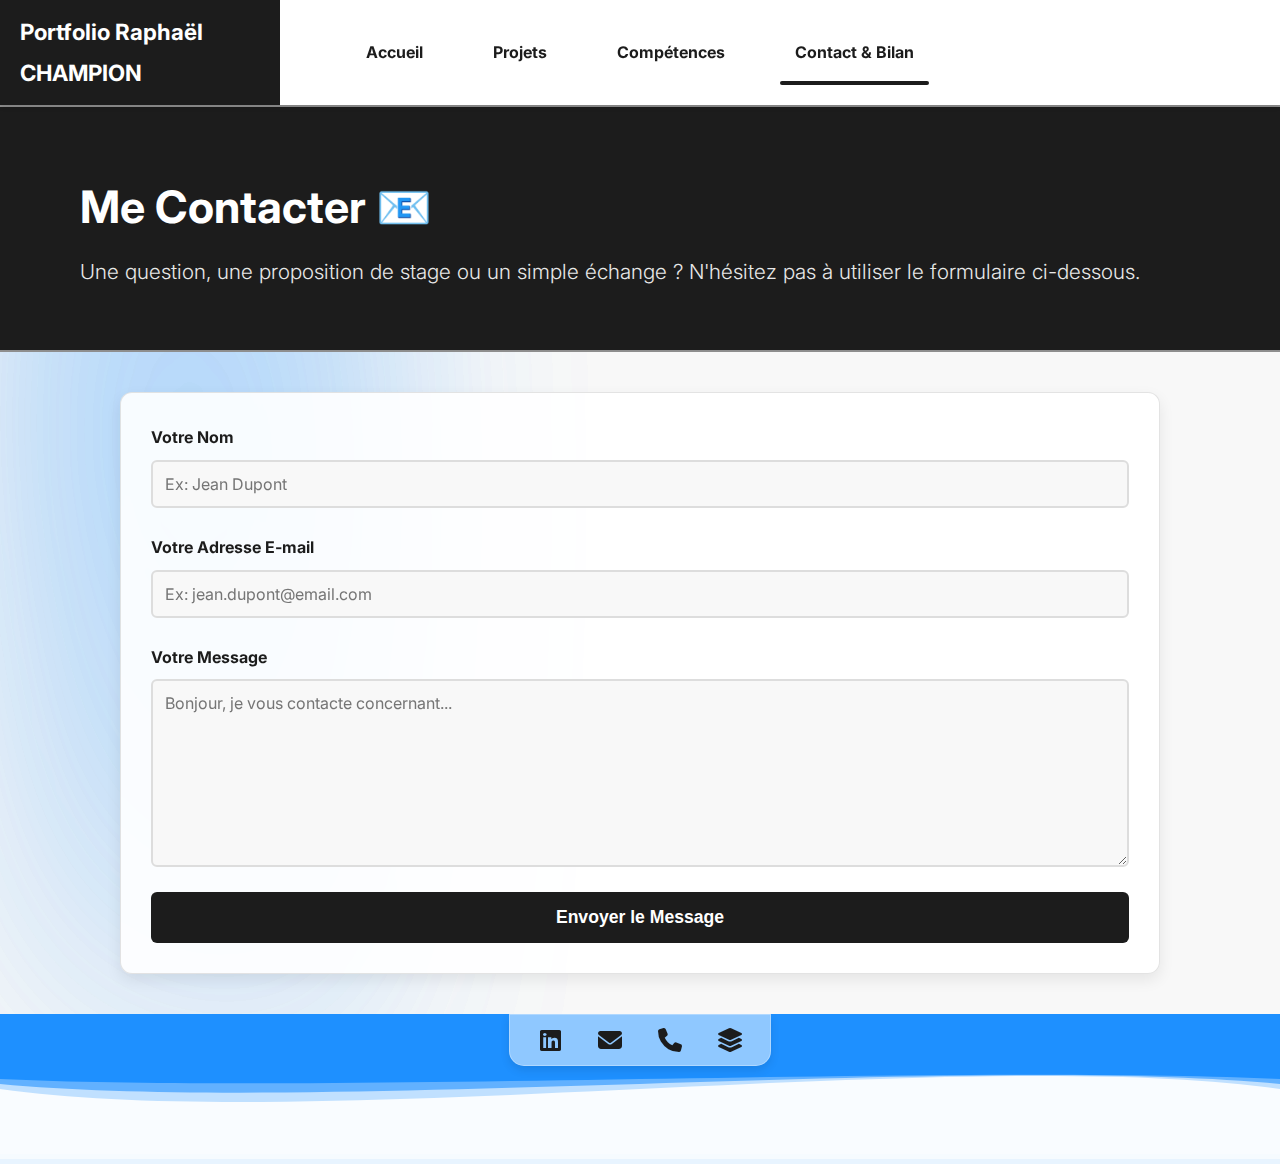
<file: contact-form.html>
<!DOCTYPE html>
<html lang="fr">
<head>
    <meta charset="UTF-8">
    <meta name="viewport" content="width=device-width, initial-scale=1.0">
    <title>Contact - Raphaël CHAMPION</title>
    <link rel="stylesheet" href="style.css">
    <link href="https://fonts.googleapis.com/css2?family=Inter:wght@100..900&display=swap" rel="stylesheet">
    <link rel="stylesheet" href="https://cdnjs.cloudflare.com/ajax/libs/font-awesome/6.5.2/css/all.min.css"> 
</head>
<body>

    <header class="barre-superieure">
        <div class="bloc-logo"><span class="nom-site">Portfolio Raphaël CHAMPION</span></div>
        <nav class="menu">
            <a href="index.html#accueil" class="lien" data-section="accueil">Accueil</a>
            
            <div class="lien-conteneur-projets">
                <a href="index.html#projets" class="lien projets" data-section="projets">Projets</a>
                <div class="panel-projets">
                    <a href="projet-vae.html">Vélo Assistance Électrique</a>
                    <a href="projet-robot.html">Robot autonome</a>
                    <a href="projet-lego.html">Robot LEGO Mindstorm</a>
                    <a href="projet-alarme.html">Système d'alarme</a>
                    <a href="projet-roomba.html">Projet Roomba</a>
                </div>
            </div>
          
            <a href="index.html#competences" class="lien" data-section="competences">Compétences</a>
            <a href="index.html#savoirplus" class="lien actif" data-section="savoirplus">Contact & Bilan</a>
            <div class="bulle"></div> 
        </nav>
    </header>

    <div class="header-projet">
        <h1>Me Contacter 📧</h1>
        <p>Une question, une proposition de stage ou un simple échange ? N'hésitez pas à utiliser le formulaire ci-dessous.</p>
    </div>

    <main class="contenu-projet">
        <div class="carte-unifiee">
            <form id="contact-form" class="formulaire-contact" action="https://formspree.io/f/xqayndgk" method="POST">
                
                <div class="form-group">
                    <label for="name">Votre Nom</label>
                    <input type="text" id="name" name="name" required placeholder="Ex: Jean Dupont">
                </div>

                <div class="form-group">
                    <label for="email">Votre Adresse E-mail</label>
                    <input type="email" id="email" name="email" required placeholder="Ex: jean.dupont@email.com">
                </div>

                <div class="form-group">
                    <label for="message">Votre Message</label>
                    <textarea id="message" name="message" rows="8" required placeholder="Bonjour, je vous contacte concernant..."></textarea>
                </div>

                <div class="form-group">
                    <button type="submit" class="btn-envoyer">Envoyer le Message</button>
                </div>

            </form>
        </div>
    </main>

    <footer class="vagues-footer">
        <div class="footer-links">
            <a href="https://www.linkedin.com/in/rapha%C3%ABl-champion/" target="_blank" title="Mon profil LinkedIn">
                <i class="fab fa-linkedin"></i>
            </a>
            <a href="javascript:void(0)" onclick="copyToClipboard('champion.raphael77@gmail.com', 'Adresse e-mail copiée !')" title="Copier l'e-mail">
                <i class="fas fa-envelope"></i>
            </a>
            <a href="javascript:void(0)" onclick="copyToClipboard('0680115875', 'Numéro de téléphone copiée !')" title="Copier le numéro de téléphone">
                <i class="fas fa-phone"></i>
            </a>
            <a href="tous-les-projets.html" title="Voir tous les projets">
                <i class="fas fa-layer-group"></i> 
            </a>
        </div>
        <div class="vague-container">
            <div class="vague vague1"></div>
            <div class="vague vague2"></div>
            <div class="vague vague3"></div>
        </div>
    </footer>

    <script src="main.js"></script>

</body>
</html>
</file>
<file: style.css>
/* ---------------------------------------------------- */
/* 11. DESIGN GLOBAL & RESET */
/* ---------------------------------------------------- */
:root {
    --couleur-fond-principal: #f8f8f8; 
    --couleur-fond-bloc: #ffffff;      
    --couleur-texte: #1c1c1c;           
    --couleur-primaire: #1e90ff;       
    
    --couleur-seuil-faible: #ff4500; 
    --couleur-seuil-moyen: #1e90ff; 
    --couleur-seuil-eleve: #228b22;
    --hauteur-nav: 105px;
}

* {
    box-sizing: border-box;
    margin: 0;
    padding: 0;
    transition: all 0.3s ease-in-out; 
}

body, html {
    font-family: 'Inter', sans-serif;
    color: var(--couleur-texte);
    line-height: 1.8; 
    scroll-behavior: smooth;
}

html {
    background-color: var(--couleur-fond-principal);
}

.scroll-indicator {
    position: fixed;
    top: 0;
    left: 0; 
    width: 10px; 
    height: 0; 
    background-color: rgba(30, 144, 255, 0.6);
    z-index: 99; 
    transition: height 0.1s linear;
}

/* ---------------------------------------------------- */
/* 3. HEADER & NAVIGATION */
/* ---------------------------------------------------- */
.barre-superieure {
    position: sticky;
    top: 0;
    display: flex;
    align-items: center;
    justify-content: center;
    background: var(--couleur-fond-bloc);
    height: var(--hauteur-nav);
    box-shadow: 0 2px 5px rgba(0,0,0,0.1);
    z-index: 100; 
    transition: background-color 0.4s ease, backdrop-filter 0.4s ease;
}

.bloc-logo {
    position: absolute;
    left: 0;
    top: 0;
    height: var(--hauteur-nav);
    width: 280px; 
    background: var(--couleur-texte); 
    display: flex;
    align-items: center;
    justify-content: center;
    transition: transform 0.4s ease-in-out, opacity 0.3s ease;
}

.nom-site {
    color: white;
    font-weight: bold;
    font-size: 1.4rem;
    padding-left: 20px; 
}

.menu {
    display: flex;
    gap: 40px;
    position: relative;
    height: 100%;
    align-items: center;
}

.lien {
    position: relative;
    text-decoration: none;
    color: var(--couleur-texte);
    font-weight: bold;
    padding: 0 15px;
    height: 100%;
    display: flex;
    align-items: center;
}

.bulle {
    position: absolute;
    bottom: 20px;
    height: 4px;
    width: 0;
    background: var(--couleur-texte); 
    border-radius: 2px;
    transition: all 0.4s ease-in-out; 
    z-index: 1;
}

.lien-conteneur-projets {
    position: relative;
    display: flex;
    align-items: center;
    height: 100%;
}

.panel-projets {
    position: absolute;
    top: 90%;
    left: 50%;
    transform: translateX(-50%);
    display: none; 
    background: var(--couleur-fond-bloc);
    box-shadow: 0 4px 12px rgba(0,0,0,0.15);
    border-radius: 8px;
    padding: 10px 0;
    min-width: 240px;
    flex-direction: column;
    z-index: 50;
    pointer-events: none; 
}

.lien-conteneur-projets:hover .panel-projets,
.panel-projets:hover {
    display: flex;
    pointer-events: all; 
}

.panel-projets a {
    padding: 10px 20px;
    text-decoration: none;
    color: var(--couleur-texte);
    font-weight: 500;
}

.panel-projets a:hover {
    background: var(--couleur-fond-principal);
    color: var(--couleur-primaire);
}

/* ---------------------------------------------------- */
/* MAIN CONTENT & SECTIONS */
/* ---------------------------------------------------- */
.contenu-principal {
    max-width: 1400px;
    margin: 0 auto;
    padding: 60px 80px 40px 80px;
    padding-bottom: 0; 
}

.section-contenu {
    padding: 80px 0;
    min-height: 80vh; 
}

#accueil .carte-unifiee h1 { 
    text-align: center;
    margin-bottom: 25px; 
    font-size: 2.5rem; 
}

.a-propos-detail p {
    text-align: justify;
    margin-bottom: 25px;
    font-size: 1.1rem; 
}
.a-propos-detail p:last-child {
    margin-bottom: 0;
}

.section-contenu p, .section-contenu li {
    font-size: 1.05rem;
}

.container-projets {
    display: grid;
    grid-template-columns: repeat(auto-fit, minmax(300px, 1fr));
    gap: 30px;
    margin-top: 40px;
}

.carte-projet {
    background-color: var(--couleur-fond-bloc);
    padding: 30px;
    border-radius: 8px;
    box-shadow: 0 4px 12px rgba(0, 0, 0, 0.05);
    transform: translateY(0);
}

.carte-projet:hover {
    box-shadow: 0 8px 20px rgba(0, 0, 0, 0.15);
    transform: translateY(-5px);
}

.btn-savoir-plus {
    display: inline-block;
    margin-top: 15px;
    color: var(--couleur-primaire);
    text-decoration: none;
    font-weight: bold;
}

/* ---------------------------------------------------- */
/* 8. SECTION COMPÉTENCES */
/* ---------------------------------------------------- */
.bloc-competences {
    display: grid;
    grid-template-columns: repeat(auto-fit, minmax(350px, 1fr));
    gap: 40px;
    margin-bottom: 50px;
}

.carte-unifiee {
    padding: 30px; 
    background: rgba(255, 255, 255, 0.9); 
    border-radius: 12px; 
    box-shadow: 0 6px 15px rgba(0,0,0,0.08); 
    border: 1px solid rgba(200, 200, 200, 0.5); 
    backdrop-filter: blur(5px);
    -webkit-backdrop-filter: blur(5px);
}

.qualifications .carte-formation {
    padding: 15px 0;
    margin-bottom: 5px;
    line-height: 1.4;
    display: flex;
    flex-direction: column;
}

.qualifications .carte-formation strong {
    font-size: 1.1rem;
    color: var(--couleur-texte);
    margin-bottom: 5px;
}

.emplacement-lien {
    margin-top: 5px;
    text-decoration: none;
    font-weight: 500;
    color: var(--couleur-primaire);
    font-size: 0.95em;
    align-self: flex-start;
}

.langues-progress {
    /* Hérite des styles .carte-unifiee */
}

.langue-bloc-carte {
    padding: 15px;
    border-radius: 6px;
    margin-bottom: 15px;
    border: 1px solid var(--couleur-fond-principal); 
    background-color: transparent; 
}

.langue-item {
    display: flex;
    align-items: center;
    justify-content: space-between;
}

.drapeau-svg {
    width: 25px;
    height: auto;
    margin-right: 8px;
    border: 1px solid #ccc;
    border-radius: 2px;
    vertical-align: middle;
}

.langue-nom {
    display: inline-block;
    width: 35%;
    font-size: 1.1rem;
    font-weight: bold;
}

.barre-progression.langue-barre {
    width: 60%;
    height: 18px; 
}

.competences-list {
    margin-bottom: 50px;
}

.competences-list h3 {
    margin-bottom: 20px;
    color: var(--couleur-texte);
}

.competences-list table {
    width: 100%;
    border-collapse: collapse;
    background-color: var(--couleur-fond-bloc); 
    border-radius: 8px;
    overflow: hidden;
    box-shadow: 0 4px 10px rgba(0,0,0,0.05);
}

.competences-list th, 
.competences-list td {
    padding: 15px;
    text-align: left;
    border-bottom: 1px solid var(--couleur-fond-principal);
}

.competences-list td:first-child {
    font-weight: 500;
}

.competences-list th:nth-child(3), 
.competences-list td:nth-child(3) {
    width: 25%;
}

.soft-skills-table th:first-child,
.soft-skills-table td:first-child {
    width: 30%;
}

.barre-progression {
    background-color: #e0e0e0;
    border-radius: 5px;
    height: 15px;
    position: relative;
    overflow: hidden;
    width: 100%;
}

.barre-interne {
    height: 100%;
    width: 0;
    transition: width 1s cubic-bezier(0.25, 0.46, 0.45, 0.94); 
    border-radius: 5px;
}

.pourcentage {
    position: absolute;
    right: 8px; 
    top: 50%;
    transform: translateY(-50%);
    font-size: 0.8em;
    font-weight: bold;
    color: var(--couleur-texte); 
    mix-blend-mode: normal; 
    z-index: 1; 
}

/* ---------------------------------------------------- */
/* 12. PAGES PROJETS */
/* ---------------------------------------------------- */
.header-projet {
    padding: 60px 80px;
    background-color: var(--couleur-texte); 
    color: white;
    border-bottom: 2px solid rgba(255, 255, 255, 0.5);
    border-top: 2px solid rgba(255, 255, 255, 0.5);
}

.header-projet h1 {
    font-size: 2.8rem;
    margin-bottom: 5px;
}

.header-projet p {
    font-size: 1.3rem;
    font-weight: 300;
    opacity: 0.9;
}

.contenu-projet {
    padding: 40px 80px;
    max-width: 1200px;
    margin: 0 auto;
}

.contenu-projet h2 {
    color: var(--couleur-primaire);
    border-bottom: 2px solid var(--couleur-fond-principal);
    padding-bottom: 10px;
    margin-top: 50px;
    margin-bottom: 20px;
}

.contenu-projet h3 {
    margin-top: 30px;
    color: var(--couleur-texte);
}

.contenu-projet ul, .contenu-projet ol {
    margin-left: 20px;
    padding-bottom: 20px;
}

.introduction-projet {
    font-style: italic;
    font-size: 1.1rem;
    color: #555;
    margin-bottom: 40px;
    padding-left: 20px;
    border-left: 3px solid var(--couleur-primaire);
}

.contenu-projet p {
    text-align: justify;
}

/* ---------------------------------------------------- */
/* 9. SECTION CONTACT */
/* ---------------------------------------------------- */
.container-contact {
    display: grid;
    grid-template-columns: repeat(auto-fit, minmax(300px, 1fr));
    gap: 30px;
    margin-top: 40px;
}

.carte-contact {
    /* Hérite des styles .carte-unifiee */
    border-top: 5px solid var(--couleur-primaire);
}

.carte-contact h3 {
    color: var(--couleur-primaire);
    margin-bottom: 15px;
}

.btn-telecharger, .carte-contact .btn-savoir-plus {
    display: inline-block;
    padding: 10px 20px;
    margin-top: 15px;
    background-color: var(--couleur-texte);
    color: white;
    text-decoration: none;
    border-radius: 5px;
    font-weight: bold;
}

.btn-telecharger:hover, .carte-contact .btn-savoir-plus:hover {
    background-color: var(--couleur-primaire);
    color: white;
}

/* ---------------------------------------------------- */
/* 5. FOOTER */
/* ---------------------------------------------------- */
.vagues-footer {
    position: relative;
    width: 100%;
    height: 150px; 
    overflow: hidden;
    background-color: var(--couleur-fond-principal); 
    z-index: 10;
}

.footer-links {
    position: absolute;
    top: 0;
    left: 50%;
    transform: translateX(-50%);
    width: fit-content;
    padding: 5px 20px;
    background-color: rgba(255, 255, 255, 0.5); 
    backdrop-filter: blur(5px);
    -webkit-backdrop-filter: blur(5px); 
    border: 1px solid rgba(255, 255, 255, 0.3); 
    border-radius: 0 0 15px 15px; 
    box-shadow: 0 4px 10px rgba(0,0,0,0.1);
    z-index: 20;
    display: flex;
    gap: 20px;
}

.footer-links a {
    text-decoration: none;
    font-size: 1.5rem;
    color: var(--couleur-texte);
    display: flex;
    align-items: center;
    justify-content: center;
    width: 40px;
    height: 40px;
    border-radius: 8px; 
}

.footer-links a:hover {
    color: var(--couleur-primaire);
    background-color: rgba(255, 255, 255, 0.8);
    box-shadow: 0 0 10px rgba(30, 144, 255, 0.3); 
}

.vague-container {
    position: absolute;
    bottom: 0;
    left: 0;
    width: 100%;
    height: 100%;
    background-color: var(--couleur-primaire); 
}

.vague {
    position: absolute;
    width: 200%; 
    height: 150px;
    background-repeat: repeat-x;
    background-size: 50% 150px;
}

.vague1 { background-image: url('data:image/svg+xml;charset=UTF8,<svg xmlns="http://www.w3.org/2000/svg" viewBox="0 0 100 100" preserveAspectRatio="none"><path fill="%23FFFFFF" d="M0 50 C25 80, 75 20, 100 50 L100 100 L0 100 Z" /></svg>'); opacity: 0.9; animation: vague-mouvement 25s linear infinite; z-index: 13; bottom: 0px; }
.vague2 { background-image: url('data:image/svg+xml;charset=UTF8,<svg xmlns="http://www.w3.org/2000/svg" viewBox="0 0 100 100" preserveAspectRatio="none"><path fill="%23FFFFFF" d="M0 50 C25 70, 75 30, 100 50 L100 100 L0 100 Z" /></svg>'); opacity: 0.6; animation: vague-mouvement 20s linear infinite reverse; z-index: 12; bottom: 5px; }
.vague3 { background-image: url('data:image/svg+xml;charset=UTF8,<svg xmlns="http://www.w3.org/2000/svg" viewBox="0 0 100 100" preserveAspectRatio="none"><path fill="%23FFFFFF" d="M0 50 C25 60, 75 40, 100 50 L100 100 L0 100 Z" /></svg>'); opacity: 0.3; animation: vague-mouvement 15s linear infinite; z-index: 11; bottom: 10px; }
@keyframes vague-mouvement { 0% { transform: translateX(0); } 100% { transform: translateX(-50%); } }

/* ---------------------------------------------------- */
/* 13. FORMULAIRE DE CONTACT */
/* ---------------------------------------------------- */
.formulaire-contact { display: flex; flex-direction: column; gap: 25px; }
.form-group { display: flex; flex-direction: column; }
.form-group label { font-weight: bold; margin-bottom: 8px; color: var(--couleur-texte); }
.form-group input, .form-group textarea { width: 100%; padding: 12px; border: 2px solid #ddd; border-radius: 6px; font-family: 'Inter', sans-serif; font-size: 1rem; background-color: var(--couleur-fond-principal); }
.form-group input:focus, .form-group textarea:focus { outline: none; border-color: var(--couleur-primaire); box-shadow: 0 0 0 3px rgba(30, 144, 255, 0.2); }
.btn-envoyer { padding: 15px 25px; border: none; border-radius: 6px; background-color: var(--couleur-texte); color: white; font-weight: bold; font-size: 1.1rem; cursor: pointer; width: 100%; }
.btn-envoyer:hover { background-color: var(--couleur-primaire); transform: translateY(-2px); }

/* ---------------------------------------------------- */
/* 14. MEDIAS (IMAGES & VIDÉOS) */
/* ---------------------------------------------------- */
.contenu-projet img, 
.contenu-projet iframe, 
.contenu-projet video { 
    width: 100%;
    max-width: 100%;
    height: auto;
    max-height: 500px;
    object-fit: contain;
    border-radius: 8px; 
    margin: 20px 0; 
    box-shadow: 0 4px 12px rgba(0, 0, 0, 0.1); 
}

/* ---------------------------------------------------- */
/* 15. BLOCS DE CODE (PRISM.JS) */
/* ---------------------------------------------------- */
.contenu-projet pre[class*="language-"] {
    padding: 20px;
    margin: 20px 0;
    border-radius: 8px;
    box-shadow: 0 4px 12px rgba(0, 0, 0, 0.1);
    border: 1px solid #ddd;
    overflow: auto;
    font-size: 0.9em;
}

/* ---------------------------------------------------- */
/* 18. RESPONSIVE DESIGN */
/* ---------------------------------------------------- */
@media (max-width: 1024px) {
    .contenu-principal, .contenu-projet, .header-projet {
        padding-left: 40px;
        padding-right: 40px;
    }
    .bloc-logo { width: 220px; }
    .nom-site { font-size: 1.2rem; }
}

@media (max-width: 768px) {
    .barre-superieure { 
        height: auto; 
        flex-direction: column; 
        padding: 10px 0; /* Réduit padding */
        position: static; 
    }
    .bloc-logo { 
        position: static; 
        width: 100%; 
        height: 50px; /* Réduit hauteur logo */
        margin-bottom: 10px; 
    }
    .menu { 
        gap: 10px; /* Réduit encore l'espace */
        width: 95%; /* Légèrement moins large */
        justify-content: space-around; /* Mieux répartir les liens */
        flex-wrap: wrap; 
        align-items: center; 
        height: auto; /* Hauteur auto */
    }
    .lien { 
        padding: 5px; /* Réduit padding lien */
        height: 35px; /* Hauteur fixe pour aligner */
        font-size: 0.9rem; /* Taille police réduite */
    }
    .lien-conteneur-projets { 
        height: 35px; /* Hauteur fixe */
    }
    .bulle { 
        bottom: 2px; 
        height: 3px; /* Bulle plus fine */
    }
    .contenu-principal, .contenu-projet, .header-projet { 
        padding-left: 15px; /* Marges réduites */
        padding-right: 15px; 
    }
    #accueil .carte-unifiee h1, 
    .header-projet h1, 
    .section-contenu h1 { 
        font-size: 1.6rem; /* Taille H1 réduite */
    }
    .competences-list table, .soft-skills-table { border: 0; }
    .competences-list table thead, .soft-skills-table thead { display: none; }
    .competences-list table tr, .soft-skills-table tr { display: block; margin-bottom: 15px; border-bottom: 2px solid var(--couleur-primaire); padding-bottom: 8px; }
    .competences-list table td, .soft-skills-table td { display: block; text-align: left; border-bottom: 1px dotted #ccc; padding: 8px 0; }
    .competences-list table td:last-child, .soft-skills-table td:last-child { border-bottom: 0; }
    
    .competences-list td::before, 
    .soft-skills-table td::before { 
        font-weight: bold; 
        display: block; 
        margin-bottom: 5px; 
        color: var(--couleur-primaire);
        text-align: center; 
    }
    /* Rétablissement des labels spécifiques */
    .competences-list td:first-child::before { content: "Compétence : "; }
    .competences-list td:nth-child(2)::before { content: "Détail : "; }
    .competences-list td:nth-child(3)::before { content: "Niveau : "; }
    .soft-skills-table td:first-child::before { content: "Compétence : "; }
    .soft-skills-table td:nth-child(2)::before { content: "Mise en application : "; }
}

/* ---------------------------------------------------- */
/* 19. FOND ANIME "TORNADE" */
/* ---------------------------------------------------- */
body {
    position: relative;
    overflow-x: hidden;
}

body::before,
body::after {
    content: '';
    position: fixed;
    top: -25vh;
    left: 0;
    width: 30vw;
    height: 150vh;
    z-index: -1;
    background: linear-gradient(
        15deg,
        rgba(30, 144, 255, 0),
        rgba(30, 144, 255, 0.12),
        rgba(30, 144, 255, 0.18),
        rgba(30, 144, 255, 0.12),
        rgba(30, 144, 255, 0)
    );
    filter: blur(100px);
    animation: move-tornado 20s linear infinite;
}

body::after {
    animation-delay: -10s;
}

@keyframes move-tornado {
    0% {
        transform: translateX(-30vw) rotate(-20deg);
    }
    100% {
        transform: translateX(100vw) rotate(10deg);
    }
}

/* ---------------------------------------------------- */
/* 20. HEADER DYNAMIQUE AU DÉFILEMENT */
/* ---------------------------------------------------- */
.barre-superieure.header-scrolled {
    background-color: rgba(255, 255, 255, 0.85);
    backdrop-filter: blur(10px);
    -webkit-backdrop-filter: blur(10px);
    box-shadow: 0 4px 10px rgba(0,0,0,0.1);
}

.barre-superieure.header-scrolled .bloc-logo {
    transform: translateX(-100%);
    opacity: 0;
    pointer-events: none;
}

.barre-superieure.header-scrolled:hover .bloc-logo {
    transform: translateX(0);
    opacity: 1;
    pointer-events: auto;
}

/* ---------------------------------------------------- */
/* 21. LANGUETTE DYNAMIQUE DU LOGO */
/* ---------------------------------------------------- */
.barre-superieure::before {
    content: '\f054'; 
    font-family: "Font Awesome 6 Free";
    font-weight: 900;
    position: absolute;
    left: 0;
    top: 50%;
    transform: translateY(-50%);
    background-color: var(--couleur-texte);
    color: white;
    padding: 20px 15px;
    border-radius: 0 10px 10px 0;
    box-shadow: 3px 0px 8px rgba(0,0,0,0.2);
    cursor: pointer;
    z-index: 101; 
    
    opacity: 0;
    pointer-events: none;
    transition: opacity 0.3s ease;
}

.barre-superieure.header-scrolled:not(:hover)::before {
    opacity: 1;
    pointer-events: auto;
    transition-delay: 0.4s; 
}
</file>
